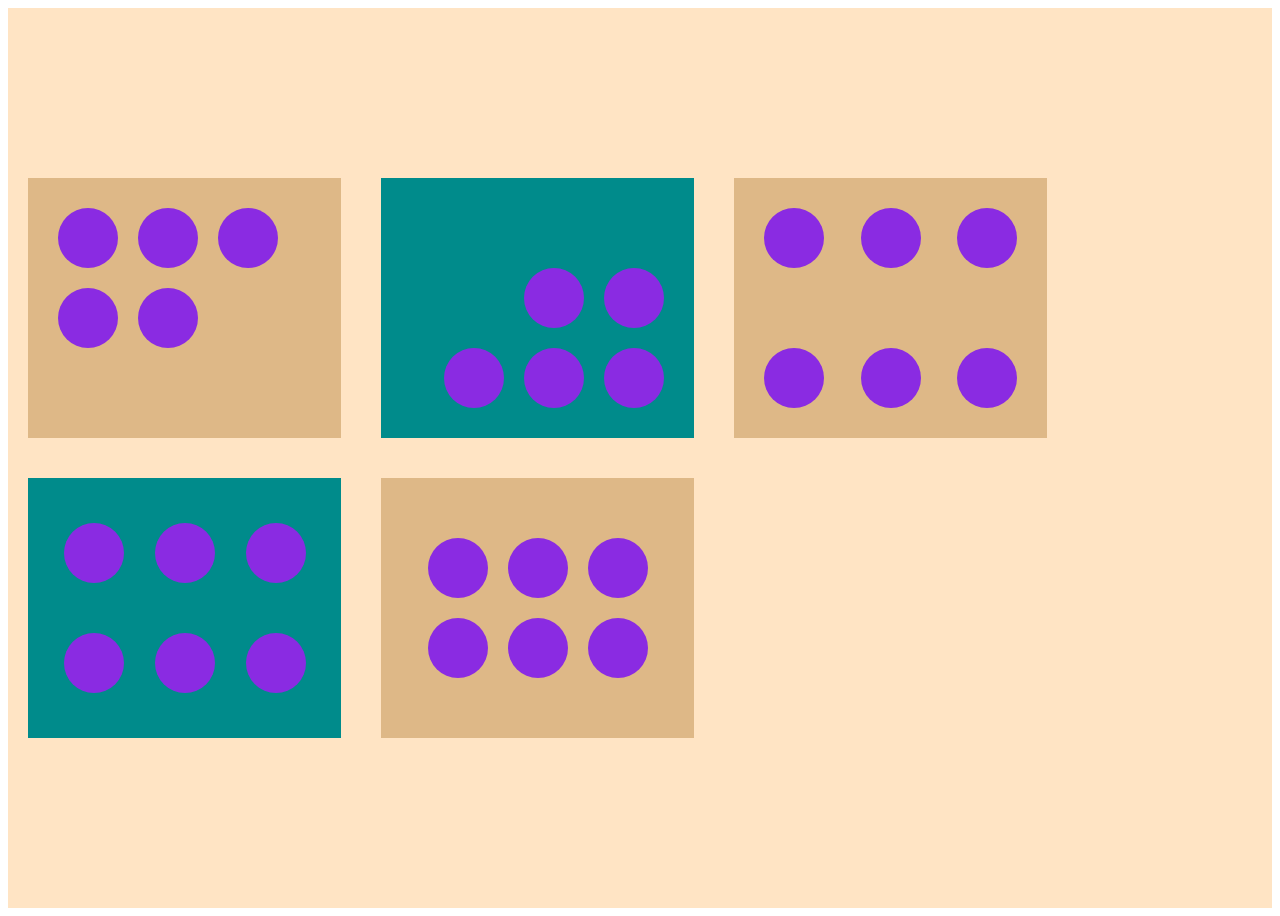
<file: index.html>
<!DOCTYPE html>
<html lang="en">
<head>
    <title>Flexbox circles</title>
    <link rel="stylesheet" href="styles/index.css">
</head>
<body>
    <div class="flex-containers">
        <div class="flex__container flex__container-1">
            <div class="flex__dot"></div>
            <div class="flex__dot"></div>
            <div class="flex__dot"></div>
            <div class="flex__dot"></div>
            <div class="flex__dot"></div>
        </div>

        <div class="flex__container flex__container-2">
            <div class="flex__dot"></div>
            <div class="flex__dot"></div>
            <div class="flex__dot"></div>
            <div class="flex__dot"></div>
            <div class="flex__dot"></div>
        </div>

        <div class="flex__container flex__container-3">
            <div class="flex__dot"></div>
            <div class="flex__dot"></div>
            <div class="flex__dot"></div>
            <div class="flex__dot"></div>
            <div class="flex__dot"></div>
            <div class="flex__dot"></div>
        </div>
        
        <div class="flex__container flex__container-4">
            <div class="flex__dot"></div>
            <div class="flex__dot"></div>
            <div class="flex__dot"></div>
            <div class="flex__dot"></div>
            <div class="flex__dot"></div>
            <div class="flex__dot"></div>
        </div>

        <div class="flex__container flex__container-5">
            <div class="flex__dot"></div>
            <div class="flex__dot"></div>
            <div class="flex__dot"></div>
            <div class="flex__dot"></div>
            <div class="flex__dot"></div>
            <div class="flex__dot"></div>
        </div>
    </div>
</body>



</html>
</file>
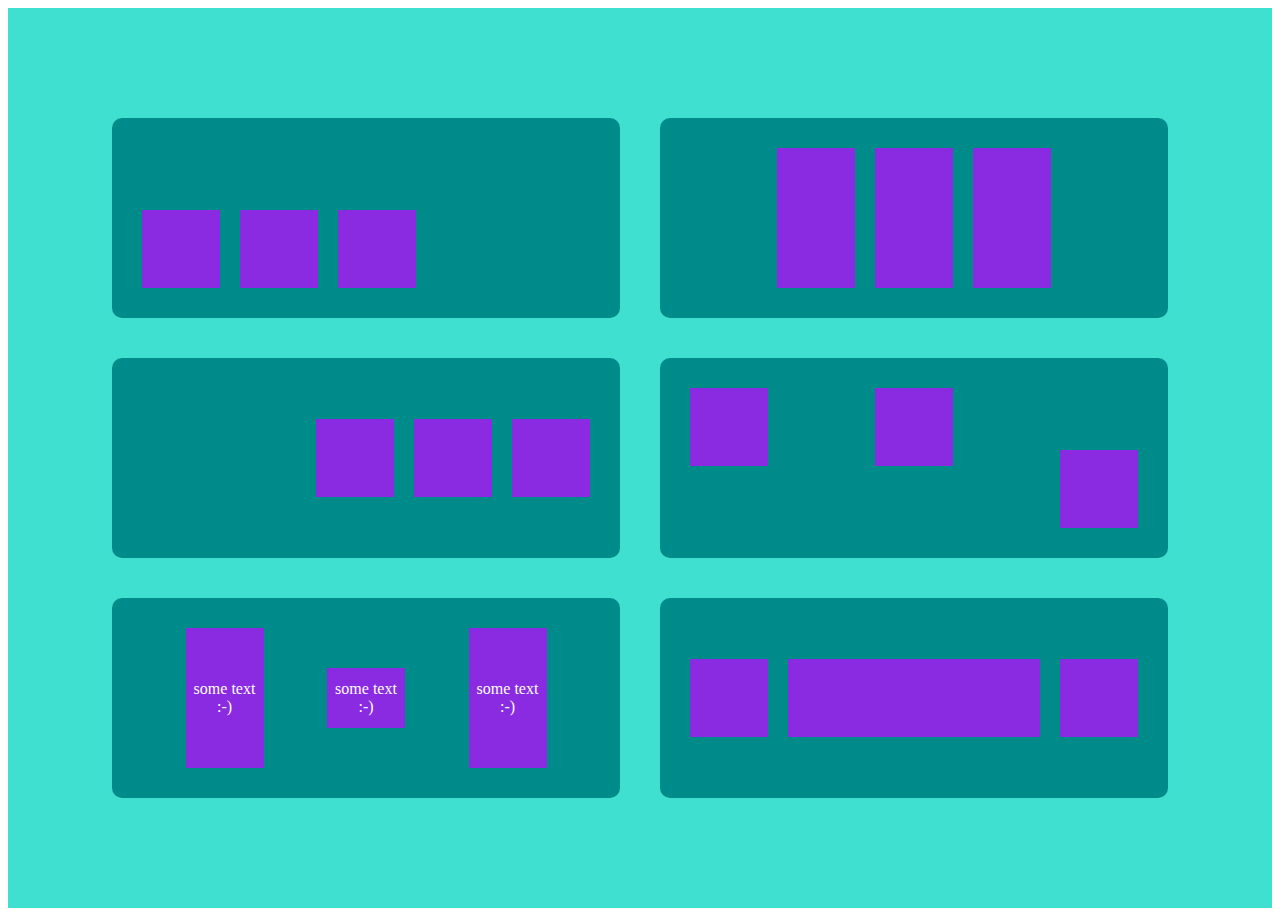
<file: squares.html>
<!DOCTYPE html>
<html lang="en">
<head>
    <title>Flexbox squares</title>
    <link rel="stylesheet" href="styles/squares.css">
</head>
<body>
    <div class="flex-containers">
        <div class="flex__container flex__container-1">
            <div class="flex__square"></div>
            <div class="flex__square"></div>
            <div class="flex__square"></div>
        </div>

        <div class="flex__container flex__container-2">
            <div class="flex__square flex__square-1"></div>
            <div class="flex__square flex__square-1"></div>
            <div class="flex__square flex__square-1"></div>
        </div>
        
        <div class="flex__container flex__container-3">
            <div class="flex__square"></div>
            <div class="flex__square"></div>
            <div class="flex__square"></div>
        </div>

        <div class="flex__container flex__container-4">
            <div class="flex__square"></div>
            <div class="flex__square"></div>
            <div class="flex__square flex__square-2"></div>
        </div>

        <div class="flex__container flex__container-5">
            <div class="flex__square flex__square-1"><p>some text :-)</p></div>
            <div class="flex__square flex__square-3"><p>some text :-)</p></div>
            <div class="flex__square flex__square-1"><p>some text :-)</p></div>
        </div>
        
        <div class="flex__container flex__container-6">
            <div class="flex__square"></div>
            <div class="flex__square flex__square-4"></div>
            <div class="flex__square"></div>
        </div>
    </div>
</body>


</html>
</file>
<file: styles/index.css>
.flex-containers {
    display: flex;
    flex-flow: row wrap;
    align-content: center;
    /* width: 1400px; */
    height: 100vh;
    background-color:bisque     
}

.flex__container {
    background-color: burlywood;
    width: 273px;
    height: 220px;
    display: flex;
    flex-wrap: wrap;
    /* flex-direction: column;
    flex-wrap: wrap;
    justify-content: space-evenly;
    align-items: flex-end; */
    margin: 20px;
    padding: 20px;
}

.flex__container-2, .flex__container-4 {
    background-color: darkcyan;
}

.flex__container-1 {
    align-content: flex-start 
}

.flex__container-2 {
    flex-flow: row-reverse wrap-reverse;
    align-content: flex-start;
    justify-content: flex-start;
}

.flex__container-3 {
    /* flex-direction: row; */
    align-content: space-between;
    justify-content: space-between;
}

.flex__container-4 {
    align-content: space-around;
    justify-content: space-around;
}

.flex__container-5 {
    align-content: center;
    justify-content: center;
}

.flex__dot {
    height: 60px;
    width: 60px;
    background-color: blueviolet;
    border-radius: 50%;
    margin: 10px;

}
</file>
<file: styles/squares.css>
.flex-containers {
    display: flex;
    flex-wrap: wrap;
    justify-content: center;
    align-content: center;
    /* width: 1500px; */
    height: 100vh;
    background-color: turquoise;
}

.flex__container {
    display: flex;
    width: 468px;
    height: 160px;
    margin: 20px;
    padding: 20px;
    border-radius: 10px;
    background-color: darkcyan;
}

.flex__square {
    display: flex;
    height: 78px;
    width: 78px;
    background-color: blueviolet;
    margin: 10px;
    text-align: center;
}


.flex__container-1 {
    align-items: flex-end;
}

.flex__container-2 {
    justify-content: center;
}

.flex__square-1 {
    height: 140px;
    text-align: center;

}

/* I am honestly completely lost here: 
    I can't create these empty boxes
    without giving them sizes - and they
    can't "flex stretch" when they have
    a set size. And, also - I understand
    that stretch is the standard.

    I also tried the grow and shrink, which only
    happens on their main axis and of course
    can't put them in columns (and thereby "changing
    the axis") without them ending up wrong.

    I am sure I'm missing something completely
    here, but at least this issue has helped me
    understand both stretching and growing/
    shrinking somewhat better) */

.flex__square-3 {
    height: 60px;
}

.flex__container-3 {
    align-items: center;
    justify-content: flex-end;
}

.flex__container-4 {
    justify-content: space-between;
}

.flex__square-2 {
    align-self: flex-end;
}

.flex__container-5 {
    justify-content: space-evenly;
    align-items: center;
    color: white;
}

p {
    display: flex;
    align-items: center;
    justify-content: center;
}

.flex__container-6 {
    justify-content: center;
    align-items: center;
 }


.flex__square-4 {
    flex-grow: 1;
    /* I think this one is wrong,
        as it looks in Figma like
        it should be a bit more
        space between the side squares
        and the edge of the box they're in,
        but not able to figure that out now.. */
}
</file>
